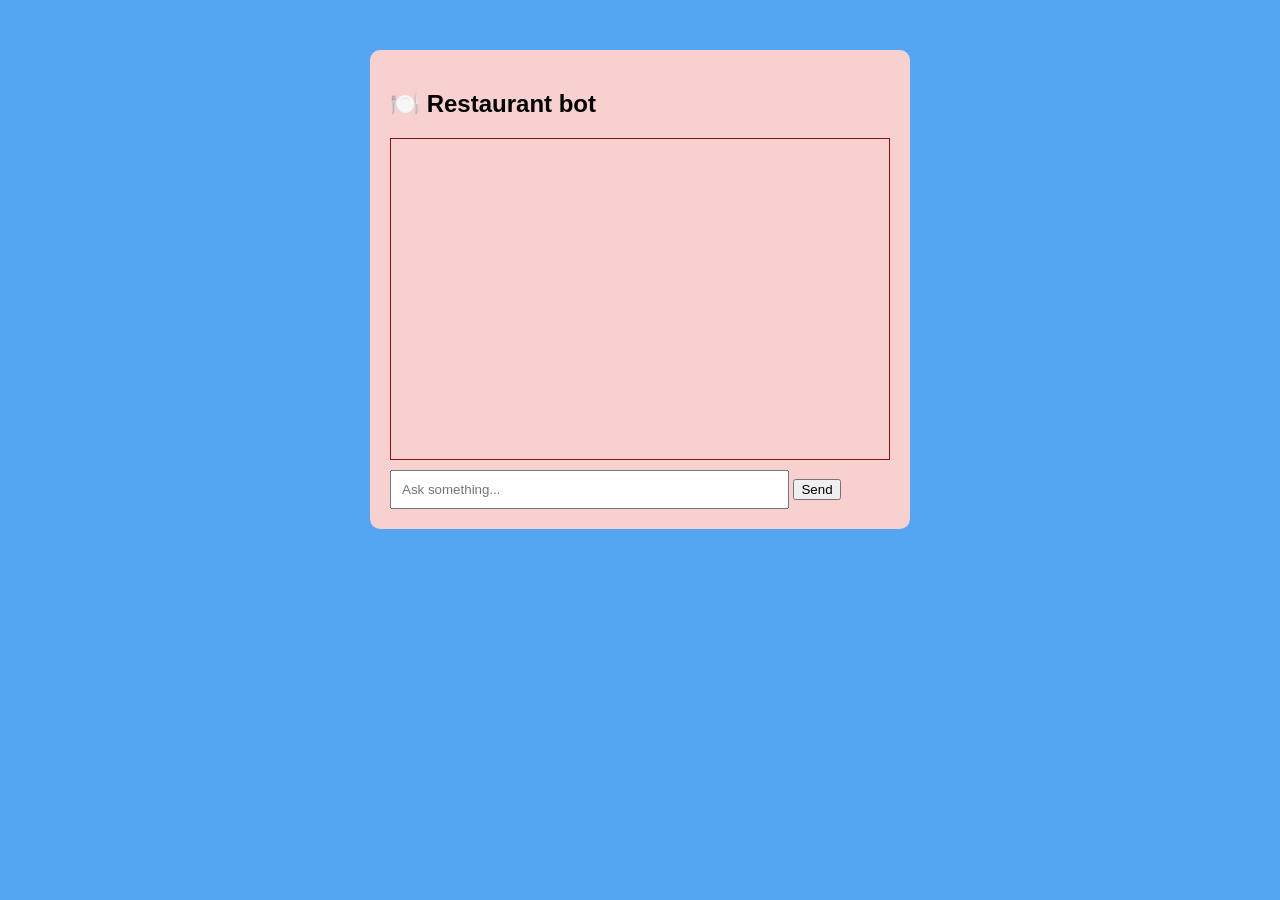
<file: de/Practical_5/index.html>
<!DOCTYPE html>
<html lang="en">
<head>
  <meta charset="UTF-8">
  <title>Restaurant Chatbot</title>
  <link rel="stylesheet" href="style.css">
</head>
<body>

<div class="chat-container">
  <h2>🍽️ Restaurant bot</h2>

  <div id="chatHistory"></div>

  <form id="chatForm">
    <input type="text" id="userInput" placeholder="Ask something..." required>
    <button type="submit">Send</button>
  </form>
</div>

<script src="script.js"></script>
</body>
</html>
</file>
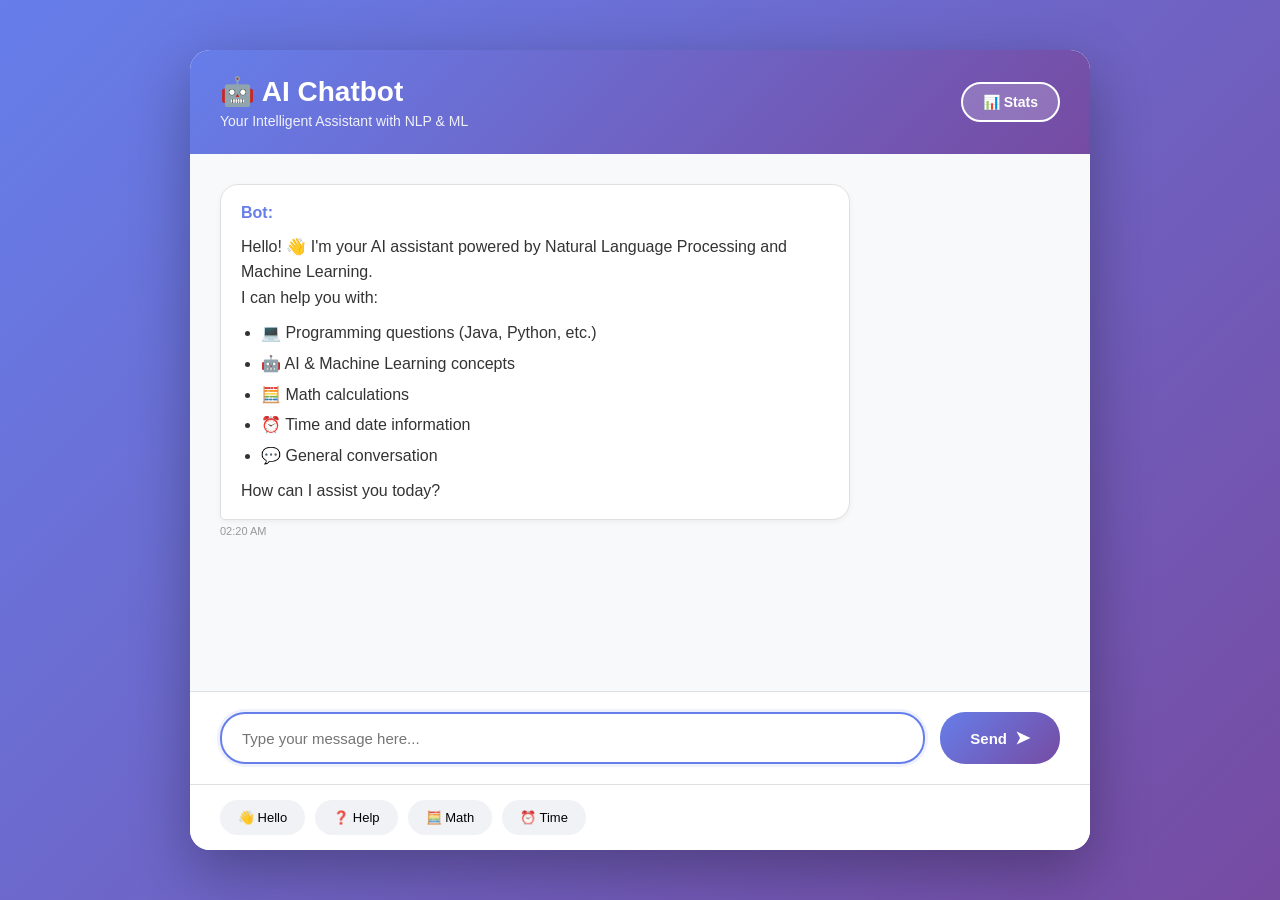
<file: Java_ai_chatbot/src/main/resources/static/index.html>
<!DOCTYPE html>
<html lang="en">
<head>
    <meta charset="UTF-8">
    <meta name="viewport" content="width=device-width, initial-scale=1.0">
    <title>AI Chatbot - Intelligent Assistant</title>
    <link rel="stylesheet" href="style.css">
</head>
<body>
    <div class="container">
        <div class="header">
            <div class="header-content">
                <h1>🤖 AI Chatbot</h1>
                <p>Your Intelligent Assistant with NLP & ML</p>
            </div>
            <button class="stats-btn" onclick="showStats()">📊 Stats</button>
        </div>

        <div class="chat-container" id="chatContainer">
            <div class="message bot-message">
                <div class="message-content">
                    <strong>Bot:</strong>
                    <p>Hello! 👋 I'm your AI assistant powered by Natural Language Processing and Machine Learning.</p>
                    <p>I can help you with:</p>
                    <ul>
                        <li>💻 Programming questions (Java, Python, etc.)</li>
                        <li>🤖 AI & Machine Learning concepts</li>
                        <li>🧮 Math calculations</li>
                        <li>⏰ Time and date information</li>
                        <li>💬 General conversation</li>
                    </ul>
                    <p>How can I assist you today?</p>
                </div>
                <span class="timestamp" id="welcomeTime"></span>
            </div>
        </div>

        <div class="input-area">
            <input 
                type="text" 
                id="userInput" 
                placeholder="Type your message here..." 
                onkeypress="handleKeyPress(event)"
            >
            <button onclick="sendMessage()" id="sendBtn">
                <span>Send</span> 
                <span class="arrow">➤</span>
            </button>
        </div>

        <div class="quick-actions">
            <button onclick="quickMessage('Hello')">👋 Hello</button>
            <button onclick="quickMessage('Help me')">❓ Help</button>
            <button onclick="quickMessage('Calculate 25 + 17')">🧮 Math</button>
            <button onclick="quickMessage('What time is it?')">⏰ Time</button>
        </div>
    </div>

    <div id="statsModal" class="modal">
        <div class="modal-content">
            <span class="close" onclick="closeStats()">&times;</span>
            <h2>📊 Conversation Statistics</h2>
            <div id="statsContent">Loading...</div>
        </div>
    </div>

    <script src="chat.js"></script>
</body>
</html>
</file>
<file: de/Practical_5/style.css>
body {
  font-family: Arial;
  background: #55a6f2;
}

.chat-container {
  width: 500px;
  margin: 50px auto;
  background: #f9d0d0;
  padding: 20px;
  border-radius: 10px;
}

#chatHistory {
  height: 300px;
  overflow-y: scroll;
  border: 1px solid #831313;
  padding: 10px;
  margin-bottom: 10px;
}

.user {
  color: blue;
}

.bot {
  color: rgb(24, 26, 131);
}

input {
  width: 75%;
  padding: 10px;
}

button {
   background:grey
  padding: 10px;
}
</file>
<file: Java_ai_chatbot/src/main/resources/static/style.css>
* {
    margin: 0;
    padding: 0;
    box-sizing: border-box;
}

body {
    font-family: 'Segoe UI', Tahoma, Geneva, Verdana, sans-serif;
    background: linear-gradient(135deg, #667eea 0%, #764ba2 100%);
    min-height: 100vh;
    display: flex;
    justify-content: center;
    align-items: center;
    padding: 20px;
}

.container {
    width: 100%;
    max-width: 900px;
    background: white;
    border-radius: 20px;
    box-shadow: 0 20px 60px rgba(0, 0, 0, 0.3);
    overflow: hidden;
    display: flex;
    flex-direction: column;
    height: 90vh;
    max-height: 800px;
}

.header {
    background: linear-gradient(135deg, #667eea 0%, #764ba2 100%);
    color: white;
    padding: 25px 30px;
    display: flex;
    justify-content: space-between;
    align-items: center;
    box-shadow: 0 4px 6px rgba(0, 0, 0, 0.1);
}

.header-content h1 {
    font-size: 28px;
    margin-bottom: 5px;
    font-weight: 600;
}

.header-content p {
    font-size: 14px;
    opacity: 0.9;
}

.stats-btn {
    background: rgba(255, 255, 255, 0.2);
    border: 2px solid white;
    color: white;
    padding: 10px 20px;
    border-radius: 25px;
    cursor: pointer;
    font-size: 14px;
    font-weight: 600;
    transition: all 0.3s ease;
}

.stats-btn:hover {
    background: white;
    color: #667eea;
    transform: translateY(-2px);
}

.chat-container {
    flex: 1;
    overflow-y: auto;
    padding: 30px;
    background: #f8f9fa;
    scroll-behavior: smooth;
}

.message {
    margin-bottom: 20px;
    animation: fadeIn 0.3s ease;
}

@keyframes fadeIn {
    from {
        opacity: 0;
        transform: translateY(10px);
    }
    to {
        opacity: 1;
        transform: translateY(0);
    }
}

.message-content {
    display: inline-block;
    max-width: 75%;
    padding: 15px 20px;
    border-radius: 18px;
    line-height: 1.6;
    word-wrap: break-word;
}

.user-message {
    text-align: right;
}

.user-message .message-content {
    background: linear-gradient(135deg, #667eea 0%, #764ba2 100%);
    color: white;
    border-bottom-right-radius: 5px;
}

.bot-message .message-content {
    background: white;
    color: #333;
    border: 1px solid #e0e0e0;
    border-bottom-left-radius: 5px;
    box-shadow: 0 2px 5px rgba(0, 0, 0, 0.05);
}

.bot-message .message-content strong {
    color: #667eea;
    display: block;
    margin-bottom: 8px;
}

.bot-message .message-content ul {
    margin: 10px 0;
    padding-left: 20px;
}

.bot-message .message-content li {
    margin: 5px 0;
}

.timestamp {
    display: block;
    font-size: 11px;
    color: #999;
    margin-top: 5px;
}

.user-message .timestamp {
    text-align: right;
}

.input-area {
    display: flex;
    padding: 20px 30px;
    background: white;
    border-top: 1px solid #e0e0e0;
    gap: 15px;
}

#userInput {
    flex: 1;
    padding: 15px 20px;
    border: 2px solid #e0e0e0;
    border-radius: 25px;
    font-size: 15px;
    outline: none;
    transition: all 0.3s ease;
}

#userInput:focus {
    border-color: #667eea;
    box-shadow: 0 0 0 3px rgba(102, 126, 234, 0.1);
}

#sendBtn {
    background: linear-gradient(135deg, #667eea 0%, #764ba2 100%);
    color: white;
    border: none;
    padding: 15px 30px;
    border-radius: 25px;
    cursor: pointer;
    font-size: 15px;
    font-weight: 600;
    display: flex;
    align-items: center;
    gap: 8px;
    transition: all 0.3s ease;
}

#sendBtn:hover {
    transform: translateY(-2px);
    box-shadow: 0 5px 15px rgba(102, 126, 234, 0.4);
}

#sendBtn:active {
    transform: translateY(0);
}

.arrow {
    font-size: 18px;
    transition: transform 0.3s ease;
}

#sendBtn:hover .arrow {
    transform: translateX(3px);
}

.quick-actions {
    display: flex;
    gap: 10px;
    padding: 15px 30px;
    background: white;
    border-top: 1px solid #e0e0e0;
    overflow-x: auto;
}

.quick-actions button {
    background: #f0f2f5;
    border: none;
    padding: 10px 18px;
    border-radius: 20px;
    cursor: pointer;
    font-size: 13px;
    white-space: nowrap;
    transition: all 0.3s ease;
}

.quick-actions button:hover {
    background: #667eea;
    color: white;
    transform: translateY(-2px);
}

.typing-indicator {
    display: inline-block;
    padding: 15px 20px;
    background: white;
    border-radius: 18px;
    border: 1px solid #e0e0e0;
}

.typing-indicator span {
    display: inline-block;
    width: 8px;
    height: 8px;
    background: #667eea;
    border-radius: 50%;
    margin: 0 2px;
    animation: typing 1.4s infinite;
}

.typing-indicator span:nth-child(2) {
    animation-delay: 0.2s;
}

.typing-indicator span:nth-child(3) {
    animation-delay: 0.4s;
}

@keyframes typing {
    0%, 60%, 100% {
        transform: translateY(0);
    }
    30% {
        transform: translateY(-10px);
    }
}

.modal {
    display: none;
    position: fixed;
    z-index: 1000;
    left: 0;
    top: 0;
    width: 100%;
    height: 100%;
    background-color: rgba(0, 0, 0, 0.5);
    animation: fadeIn 0.3s ease;
}

.modal-content {
    background-color: white;
    margin: 10% auto;
    padding: 30px;
    border-radius: 15px;
    width: 90%;
    max-width: 500px;
    box-shadow: 0 10px 40px rgba(0, 0, 0, 0.3);
}

.close {
    color: #aaa;
    float: right;
    font-size: 28px;
    font-weight: bold;
    cursor: pointer;
    line-height: 20px;
}

.close:hover {
    color: #000;
}

#statsContent {
    margin-top: 20px;
    font-size: 16px;
    line-height: 1.8;
}

::-webkit-scrollbar {
    width: 8px;
}

::-webkit-scrollbar-track {
    background: #f1f1f1;
}

::-webkit-scrollbar-thumb {
    background: #667eea;
    border-radius: 4px;
}

::-webkit-scrollbar-thumb:hover {
    background: #764ba2;
}

@media (max-width: 768px) {
    .container {
        height: 100vh;
        max-height: none;
        border-radius: 0;
    }
    
    .header-content h1 {
        font-size: 22px;
    }
    
    .message-content {
        max-width: 85%;
    }
    
    .quick-actions {
        padding: 10px 15px;
    }
}
</file>
